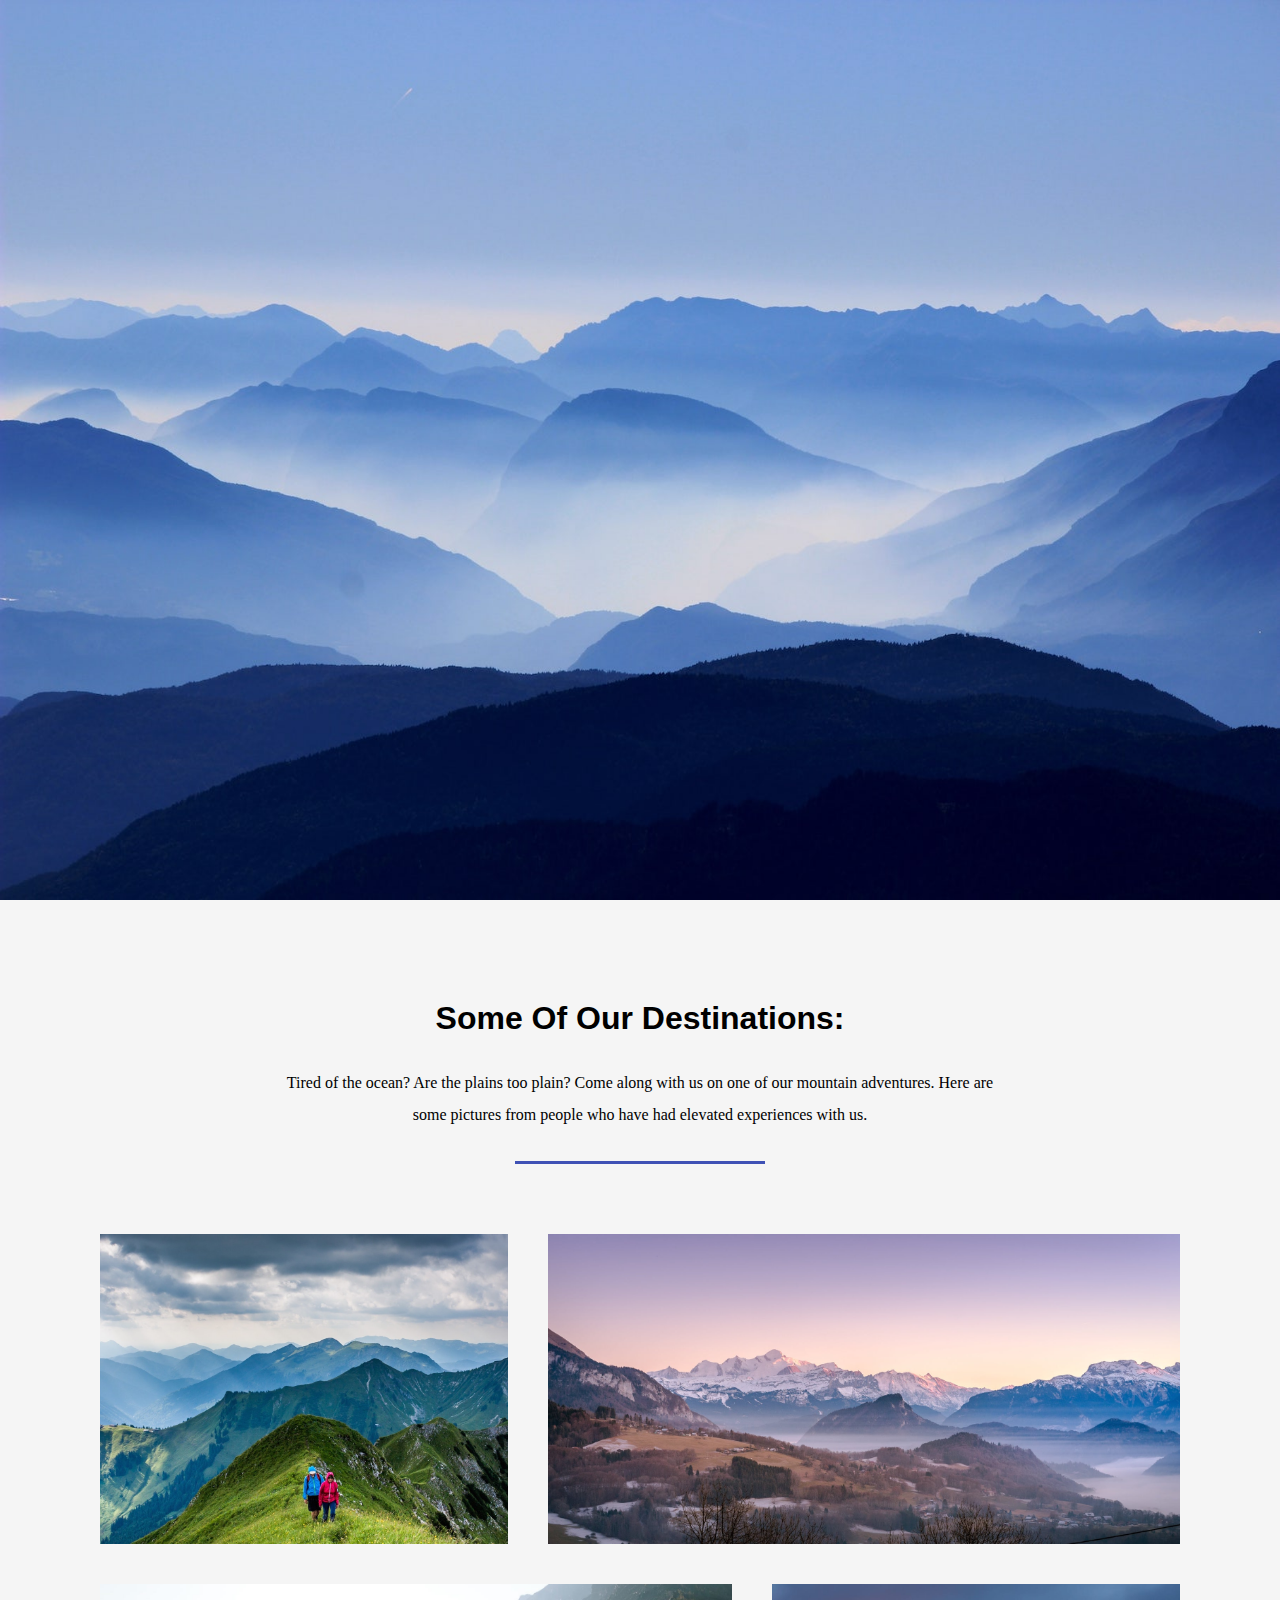
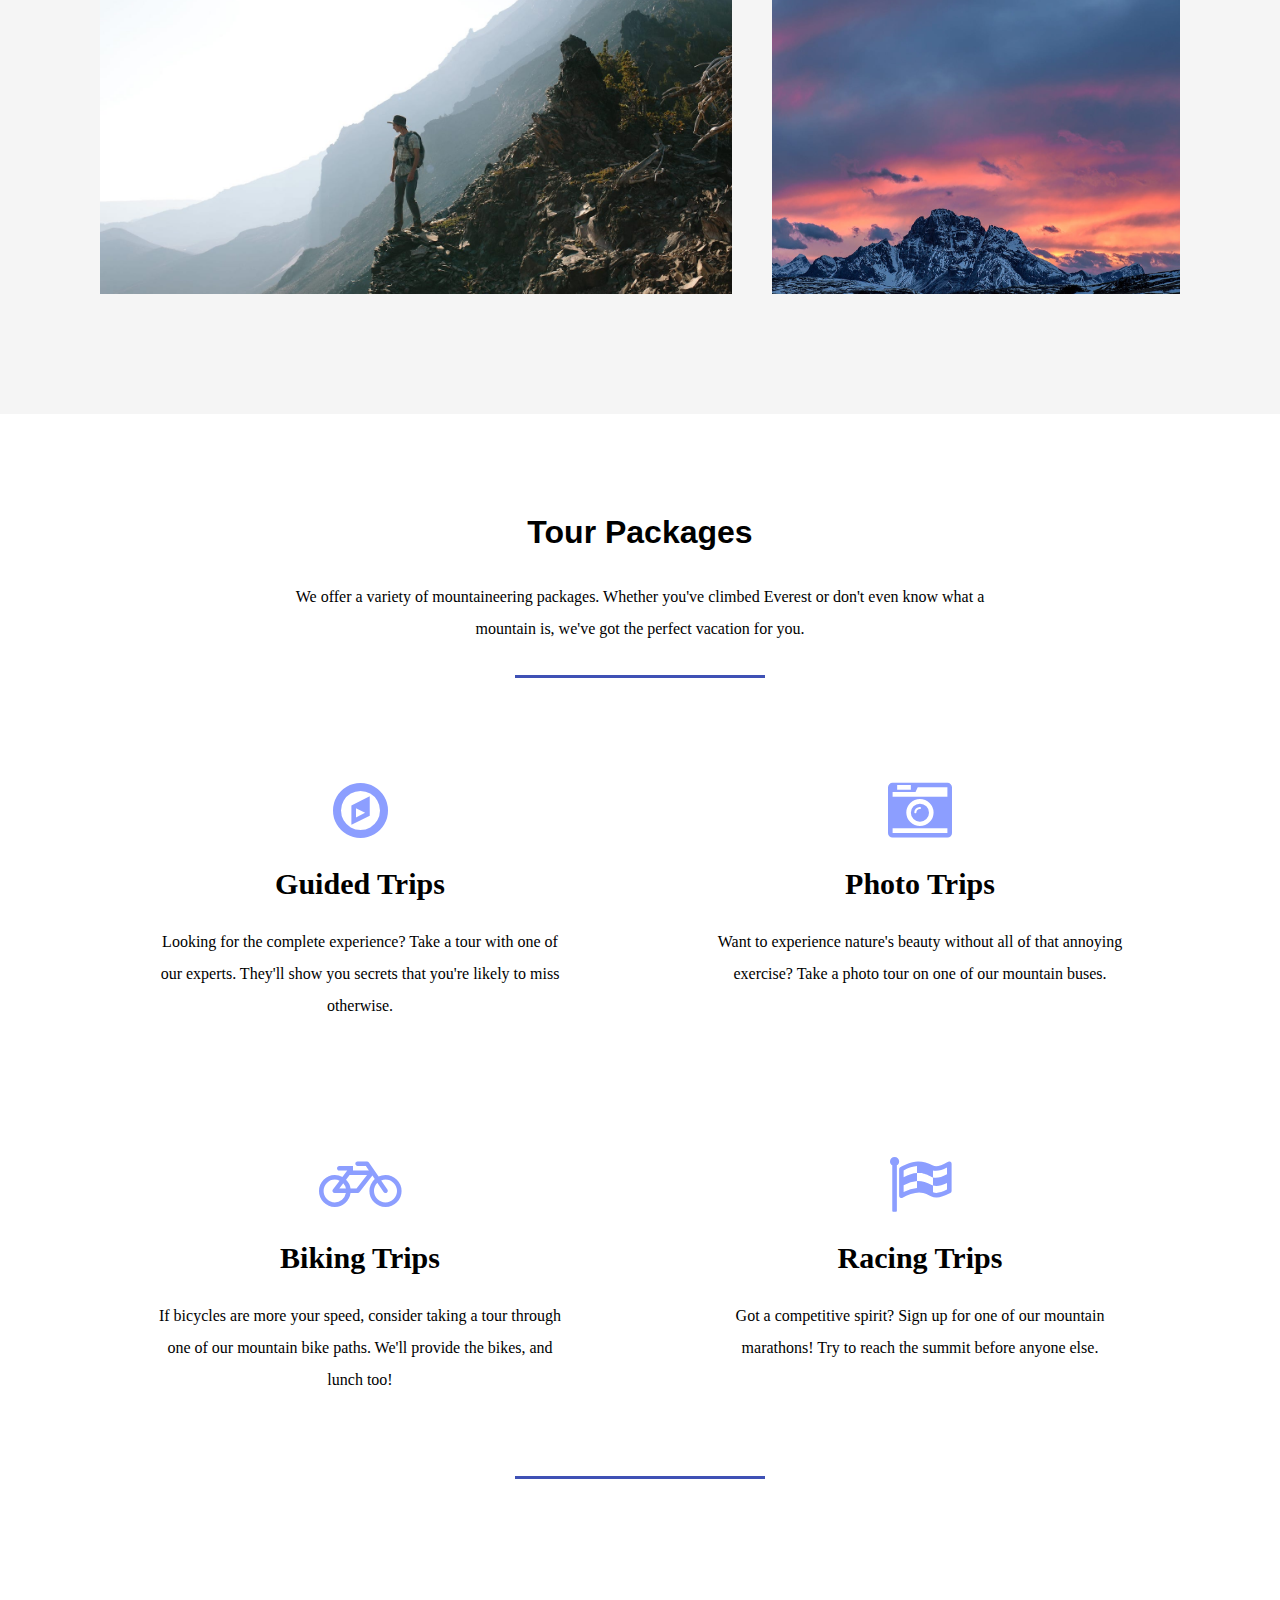
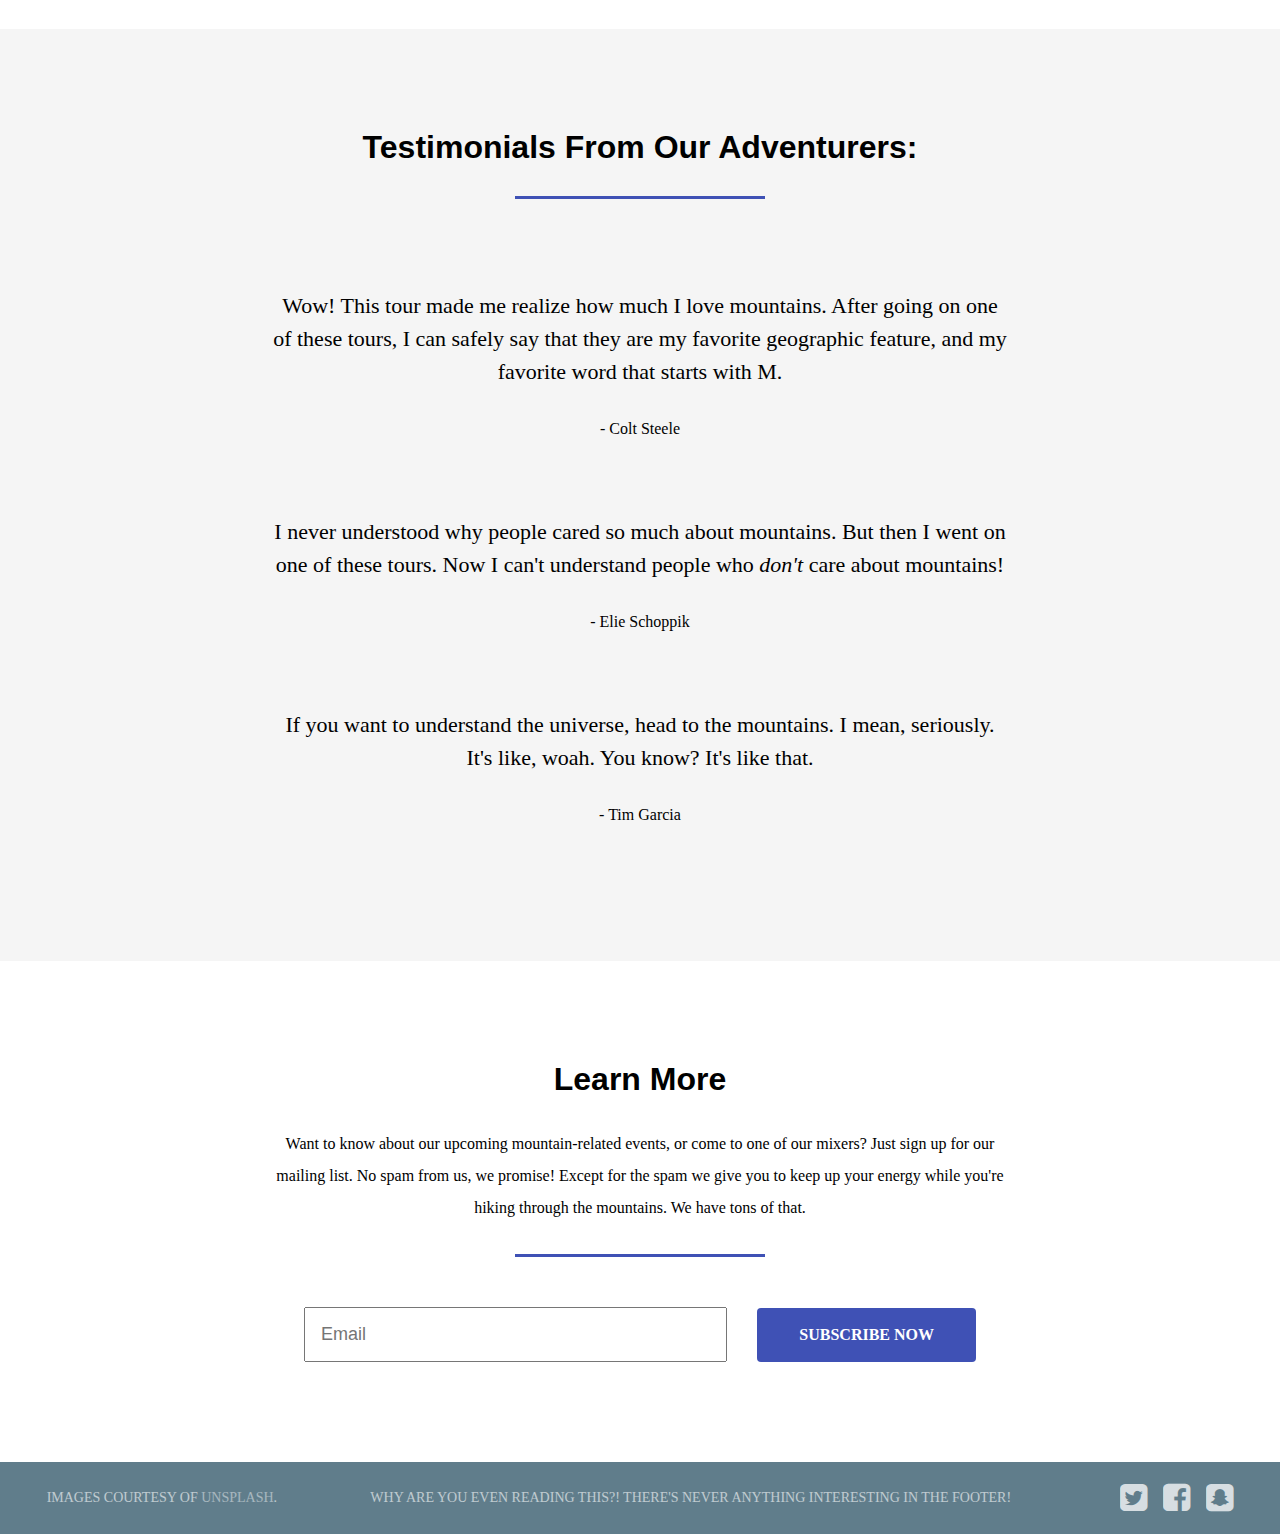
<file: css task 2/index.html>
<!DOCTYPE html>
<html lang="en">
<head>
    <meta charset="UTF-8">
    <meta name="viewport" content="width=device-width, initial-scale=1.0">
    <title>Document</title>
    <link rel="stylesheet" href="css/style.css">
    <link rel="stylesheet" href="https://maxcdn.bootstrapcdn.com/font-awesome/4.7.0/css/font-awesome.min.css">
</head>
<body>
    <header>
        <h2>
            <a href="#">Mountain Travel</a>  </h2>
            <nav>
                <li>
                    <a href="#">Tours</a>
                </li>
                <li>
                    <a href="#">About</a>
                </li><li>
                    <a href="#">Contact</a>
                </li>
            </nav>
    </header>
    <img src="image/main.jpg" alt="">
    <section class="a1" >
        <div class="a2">
            <h1>Mountain Travel</h1>
            <h3>Unmissable Adventure Tours Around The World</h3>
            <a href="#" class="btn">Contact Us Now</a>
        </div>
    </section>
    <section class="d1">
        <h3>Some Of Our Destinations:</h3>
        <p>
            Tired of the ocean? Are the plains too plain? Come along with us on one of our mountain adventures. Here are some pictures from people who have had elevated experiences with us.
        </p>
        <hr>
        <ul class="grid">
            <li class="small" style="background-image: url(image/mountain1.jpg);"></li>
            <li class="large" style="background-image: url(image/mountain2.jpg);"></li>
            <li class="large" style="background-image: url(image/mountain3.jpg);"></li>
            <li class="small" style="background-image: url(image/mountain4.jpg);"></li>
        </ul>
    </section>
    <section class="pack">
       <h3>Tour Packages</h3>
       <p>We offer a variety of mountaineering packages. Whether you've climbed Everest or don't even know what a mountain is, we've got the perfect vacation for you.</p>
       <hr>
       <ul class="grid">
      <li>
        <i class="fa fa-compass fa-4x"></i>
        <h4>Guided Trips</h4>
        <p>Looking for the complete experience? Take a tour with one of our experts. They'll show you secrets that you're likely to miss otherwise.</p>
      </li>
      <li>
        <i class="fa fa-camera-retro fa-4x"></i>
        <h4>Photo Trips</h4>
        <p>Want to experience nature's beauty without all of that annoying exercise? Take a photo tour on one of our mountain buses.</p>
      </li>
      <li>
        <i class="fa fa-bicycle fa-4x"></i>
        <h4>Biking Trips</h4>
        <p>If bicycles are more your speed, consider taking a tour through one of our mountain bike paths. We'll provide the bikes, and lunch too!</p>
      </li>
      <li>
        <i class="fa fa-flag-checkered fa-4x"></i>
        <h4>Racing Trips</h4>
        <p>Got a competitive spirit? Sign up for one of our mountain marathons! Try to reach the summit before anyone else.</p>
      </li>
    </ul>
    <hr>
    </section>
    <section class="test">
        <h3>Testimonials From Our Adventurers:</h3>
        <hr>
        <p class="quote">Wow! This tour made me realize how much I love mountains. After going on one of these tours, I can safely say that they are my favorite geographic feature, and my favorite word that starts with M.</p>
        <p class="author">- Colt Steele</p>
        <p class="quote">I never understood why people cared so much about mountains. But then I went on one of these tours. Now I can't understand people who <em>don't</em> care about mountains!</p>
        <p class="author">- Elie Schoppik</p>
        <p class="quote">If you want to understand the universe, head to the mountains. I mean, seriously. It's like, woah. You know? It's like that.</p>
        <p class="author">- Tim Garcia</p>
    </section>
    <section class="contact">
        <h3 class="tittle">Learn more</h3>
        <p>Want to know about our upcoming mountain-related events, or come to one of our mixers? Just sign up for our mailing list. No spam from us, we promise! Except for the spam we give you to keep up your energy while you're hiking through the mountains. We have tons of that.</p>
        <hr>
        <form>
            <input type="email" placeholder="Email">
            <a href="#" class="btn">Subscribe now</a>
          </form>
    </section>
    <footer>
        <p>Images courtesy of <a href="http://unsplash.com/">unsplash</a>.</p>
        <p>Why are you even reading this?! There's never anything interesting in the footer!</p>
        <ul>
          <li><a href="#"><i class="fa fa-twitter-square fa-2x"></i></a></li>
          <li><a href="#"><i class="fa fa-facebook-square fa-2x"></i></a></li>
          <li><a href="#"><i class="fa fa-snapchat-square fa-2x"></i></a></li>
        </ul>
      </footer>
</body>
</html>
</file>
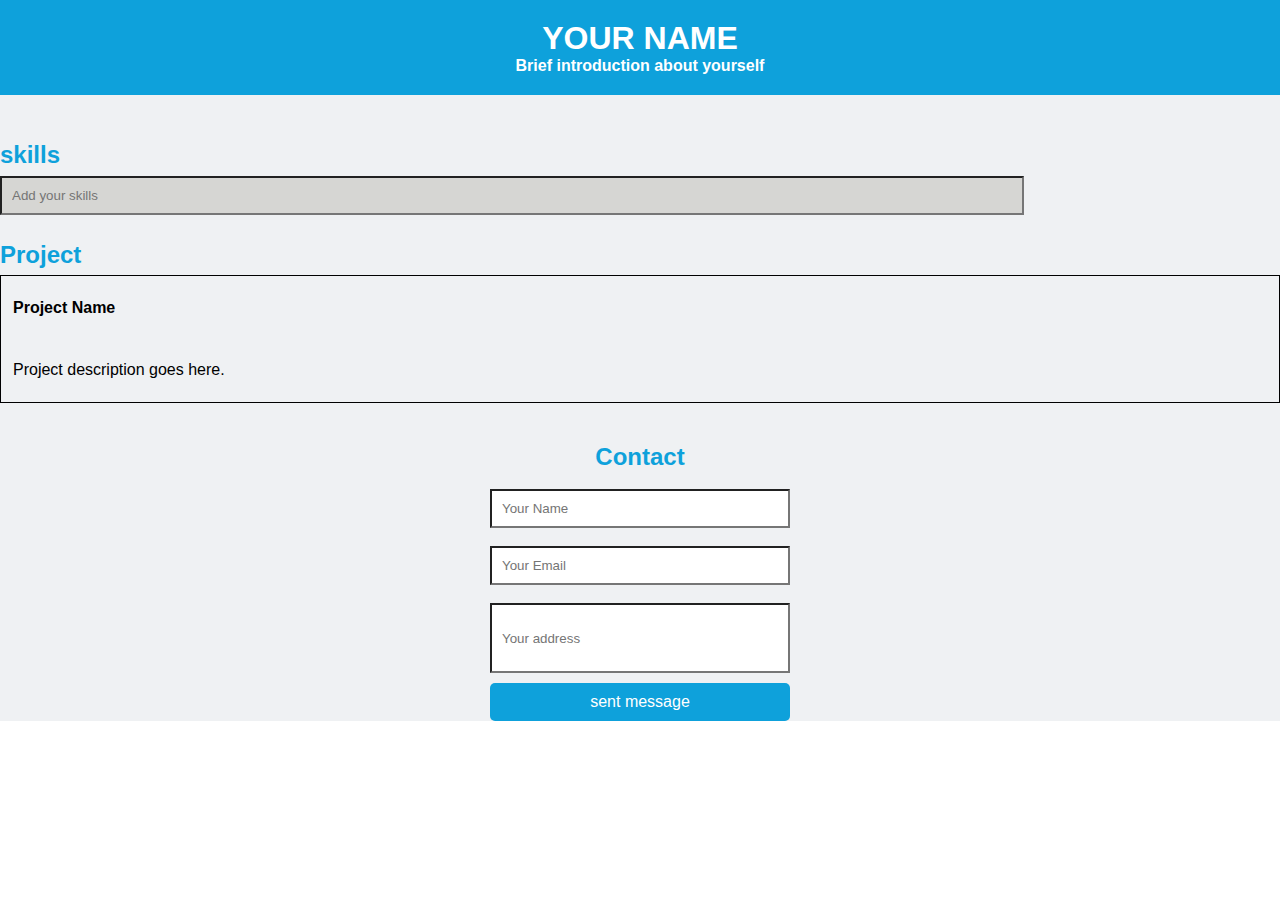
<file: css task 3/index.html>
<!DOCTYPE html>
<html lang="en">
<head>
    <meta charset="UTF-8">
    <meta name="viewport" content="width='device-width', initial-scale=1.0">
    <title>Document</title>
    <link rel="stylesheet" href="css/style1.css">
</head>
<body>
 <div class="container">
  <div class="navbar">
    <h1>YOUR NAME</h1>
   <h4>Brief introduction about yourself</h4>
  </div>
  <div class="skill">
    <h2>skills</h2>
    <input type="text" placeholder="Add your skills">
    <h2>Project</h2>
    <table>
        <tr>
        <th>Project Name</th>
        </tr>
        <tr> 
        <td>Project description goes here.</td>
        </tr>
    </table>
  </div>
  <form action="/action_page.php">
    <h2>Contact</h2>
    <label for="fname"></label><br>
    <input type="text" id="fname" name="fname" placeholder="Your Name"><br>
    <label for="lname"></label><br>
    <input type="text" id="lname" name="lname" placeholder="Your Email"><br>
    <label for="adress"></label><br>
    <input type="text" id="address" name="address" placeholder="Your address"><br>
    <input type="submit" value="sent message">
  </form>
 </div>
</body>
</html>
</file>
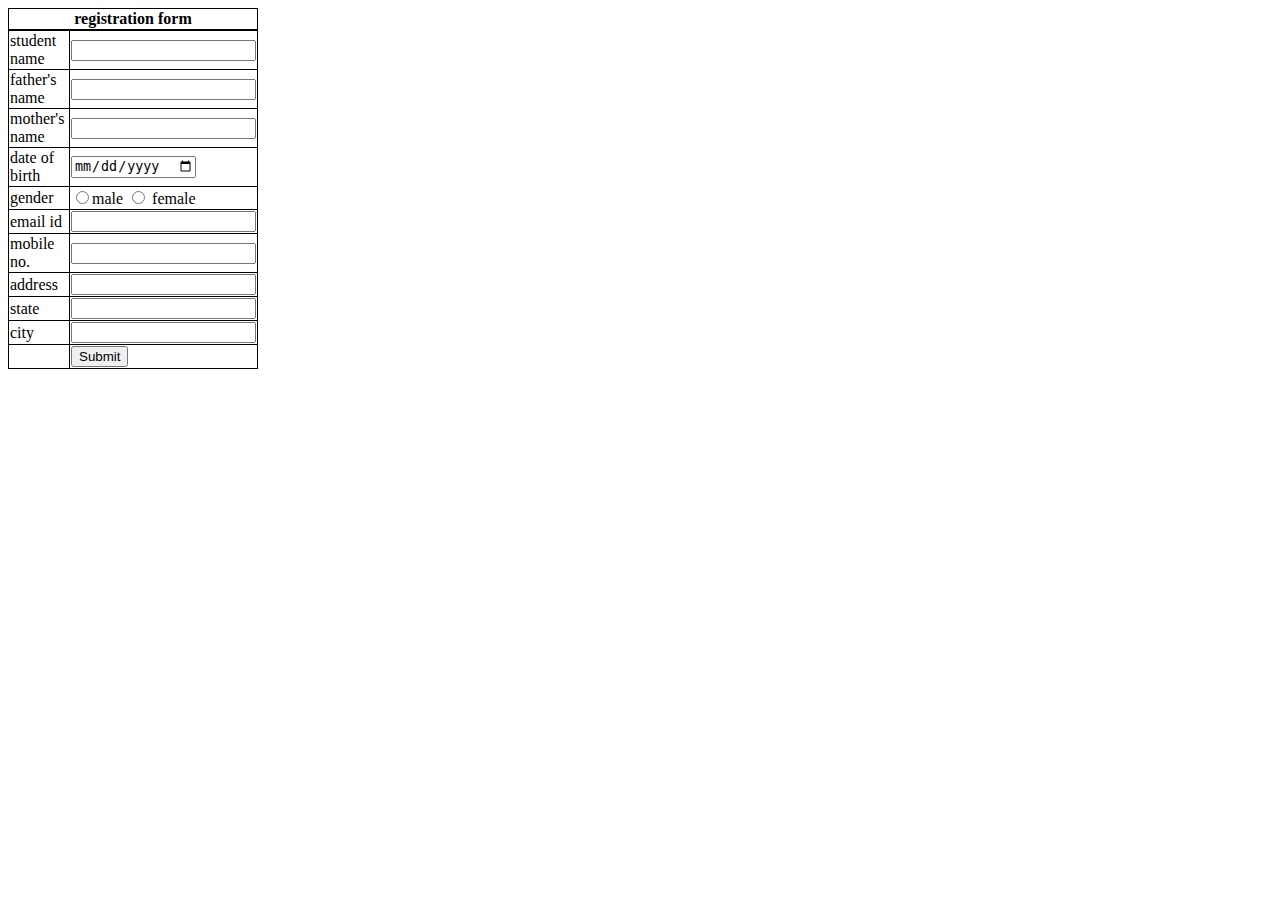
<file: html task 2/index.html>
<!DOCTYPE html>
<html lang="en">
<head>
    <style>
        table, th, td {
          border:1px solid black;
          border-collapse: collapse;
        }
        </style>
</head>
<body> 
    <table style="width: 250px;">
        <tr>
            <th>registration form</t>
        </tr>
    </table>
    <table style="width: 250px;">
    <tr>
        <td>student name</td>
        <td><input type="text"></td>
    </tr>
    <tr>
        <td>father's name</td>
        <td><input type="text"></td>
    </tr><tr>
        <td>mother's name</td>
        <td><input type="text"></td>
    </tr>
    <tr>
        <td>date of birth</td>
        <td><input type="date"></td>
    </tr>
    <tr>
        <td>gender</td>
        <td><input type="radio">male <input type="radio"> female</td>
    </tr>
    <tr>
        <td>email id</td>
        <td><input type="text"></td>
    </tr>

<tr>
    <td>mobile no.</td>
    <td><input type="text"></td>
</tr>
<tr id="ad">
    <td>address</td>
    <td><input type="text"></td>
</tr><tr>
    <td>state</td>
    <td><input type="text"></td>
</tr><tr>
    <td>city</td>
    <td><input type="text"></td>
</tr>
<tr>
    <td></td>
    <td><input type="submit" placeholder="submit"></td>
</tr>
</table>
</body>
</html>
</file>
<file: css task 2/css/style.css>
* {
    margin: 0;
    padding: 0;
    box-sizing: border-box;
}
img{
    position: absolute;
    top: 0;
    left: 0;
    width: 100%;
    height: 100%;
    background-size: cover;
    z-index: -1;
    background-color: #80a3db;
}
header{
    position: absolute;
    display: flex;
    width: 100%;
    align-items: center;
    justify-content: space-between;
    animation: 1s fadein 0.5 forwards;
    padding: 35px 100px 0;
    opacity:0;
    color: #fff;
}
@keyframes fadein {
    from {
        opacity: 0;
    }
    to {
        opacity: 1;
    }
}
@keyframes slidefade {
    from {
        opacity: 0;
        transform: translateY(50px);
    }
    to {
        opacity: 1;
        transform: translateY(0);
    }
}
h2 {
    display: block;
    font-size: 1.5em;
    margin-block-start: 0.83em;
    margin-block-end: 0.83em;
    margin-inline-start: 0px;
    margin-inline-end: 0px;
    font-weight: bold;
    font-family: "Quicksand", sans-serif;
}
header nav li {
    margin: 0 15px;
    font-size: large;
}
a {
    text-decoration: none;
    opacity: 0.75;
    color: #fff;
    cursor: pointer;
}
header,nav{
    display: flex;
    list-style: none;
    margin-right: -15px;
}
li {
    display: list-item;
    text-align: -webkit-match-parent;
}
section {
    display: flex;
    flex-direction: column;
    align-items: center;
    padding: 100px 80px;
}
.a1{
    position: relative;
    justify-content: center;
    text-align: center;
    min-height: 100vh;
    color: #fff;
}
.a2{
    opacity: 0;
    margin-top: 100px;
    animation: 1s slidefade 1s forwards;
}
.a2 h1 {
    font: bold 60px "Open Sans", sans-serif;
    margin-bottom: 15px;
}
.a2 h3 {
    font: normal 28px "Open Sans", sans-serif;
    margin-bottom: 40px;
    font-size: 24px;
}
.a1 .btn {
    padding: 20px 46px;
    
}
.btn {
    border-radius: 4px;
    text-transform: uppercase;
    font-weight: bold;
    text-align: center;
    background-color: #3f51b5;
    opacity: 1;
}
a{
    text-decoration: none;
}
section h3 {
    text-transform: capitalize;
    font: bold 32px "Open Sans", sans-serif;
    margin-bottom: 30px;
    text-align: center;
}
section p {
    max-width: 775px;
    line-height: 2;
    padding: 0 20px;
    margin-bottom: 30px;
    text-align: center;
}
hr{
    width: 250px;
    height: 3px;
    background-color: #3f51b5;
    border: 0;
    margin-bottom: 50px;
}
.grid {
    width: 100%;
    display: flex;
    flex-wrap: wrap;
    justify-content: center;
    list-style: none;
}
.d1 .grid li {
    height: 350px;
    padding: 20px;
    background-clip: content-box;
    background-size: cover;
    background-position: center;
}
.d1 .grid li.small {
    flex-basis: 40%;
}
.d1 .grid li.large {
    flex-basis: 60%;
}
section:not(.a1):nth-child(even) {
    background-color: #f5f5f5;
}
.pack .grid li h4 {
    font-size: 30px;
    margin: 25px 0;
}
h4 {
    display: block;
    margin-block-start: 1.33em;
    margin-block-end: 1.33em;
    margin-inline-start: 0px;
    margin-inline-end: 0px;
    font-weight: bold;
}
.pack .grid li i {
    color: #8c9eff;
}
.pack .grid li{
padding: 50px;
    flex-basis: 50%;
    text-align: center;
}
.test .quote {
    font-size: 22px;
    font-weight: 300;
    line-height: 1.5;
    margin: 40px 0 25px;
}
section p {
    max-width: 775px;
    line-height: 2;
    padding: 0 20px;
    margin-bottom: 30px;
    text-align: center;
}
.contact form {
    display: flex;
    align-items: center;
    justify-content: center;
    flex-wrap: wrap;
    width: 60%;
}
.contact form input {
    padding: 15px;
    margin-right: 30px;
    font-size: 18px;
    color: #555;
    flex: 1;
}
.contact form .btn {
    padding: 18px 42px;
}

a.btn {
    border-radius: 4px;
    text-transform: uppercase;
    font-weight: bold;
    text-align: center;
    background-color: #3f51b5;
    opacity: 1;
}
footer {
    display: flex;
    align-items: center;
    justify-content: space-around;
    background-color: #607d8b;
    color: #fff;
    padding: 20px 0;
}
footer p {
    text-transform: uppercase;
    font-size: 14px;
    opacity: 0.6;
    align-self: center;
}
a {
    text-decoration: none;
    opacity: 0.75;
    color: #fff;
}
footer ul {
    display: flex;
    list-style: none;
}
footer ul li {
    margin-left: 16px;
}
</file>
<file: css task 3/css/style1.css>
* {
    margin: 0;
    padding: 0;
    box-sizing: border-box;
    font-family: sans-serif;
}

.container {
    margin: 0 auto;
    max-width: 100%;
    padding: 0px;
    background-color: rgb(239, 241, 243);
}

.navbar {
    background-color: #0ea1db;
    text-align: center;
    padding: 20px 0;
    color: #fff;
}

.skill {
    padding: 20px 0;
    line-height: 40px;
}

.skill h2 {
    color: #0ea1db;
    font-size: 24px;
    margin-top: 20px;
}
.skill input[type="text"]{
    width:80%;
    background-color: rgb(214, 214, 211);
}
table {
    border: 1px solid black;
    width: 100%;
}

th, td {
    padding: 10px;
    text-align: left;
}

form {
    text-align: center;
    margin-top: 20px;
    
}

input[type="text"] {
    padding: 10px;
    margin-bottom: px;
    border-radius: 0%;
    width: 300px;
}

input[type="submit"] {
    padding: 10px 20px;
    width: 300px;
    background-color: #0ea1db;
    color: #fff;
    border: none;
    border-radius: 5px;
    cursor: pointer;
    font-size: 16px;
    margin-top: 10px;
}

input[type="submit"]:hover {
    background-color: #0ea1db;
}
form h2{
    color: #0ea1db;
}
#address{
height: 70px;
}
</file>
